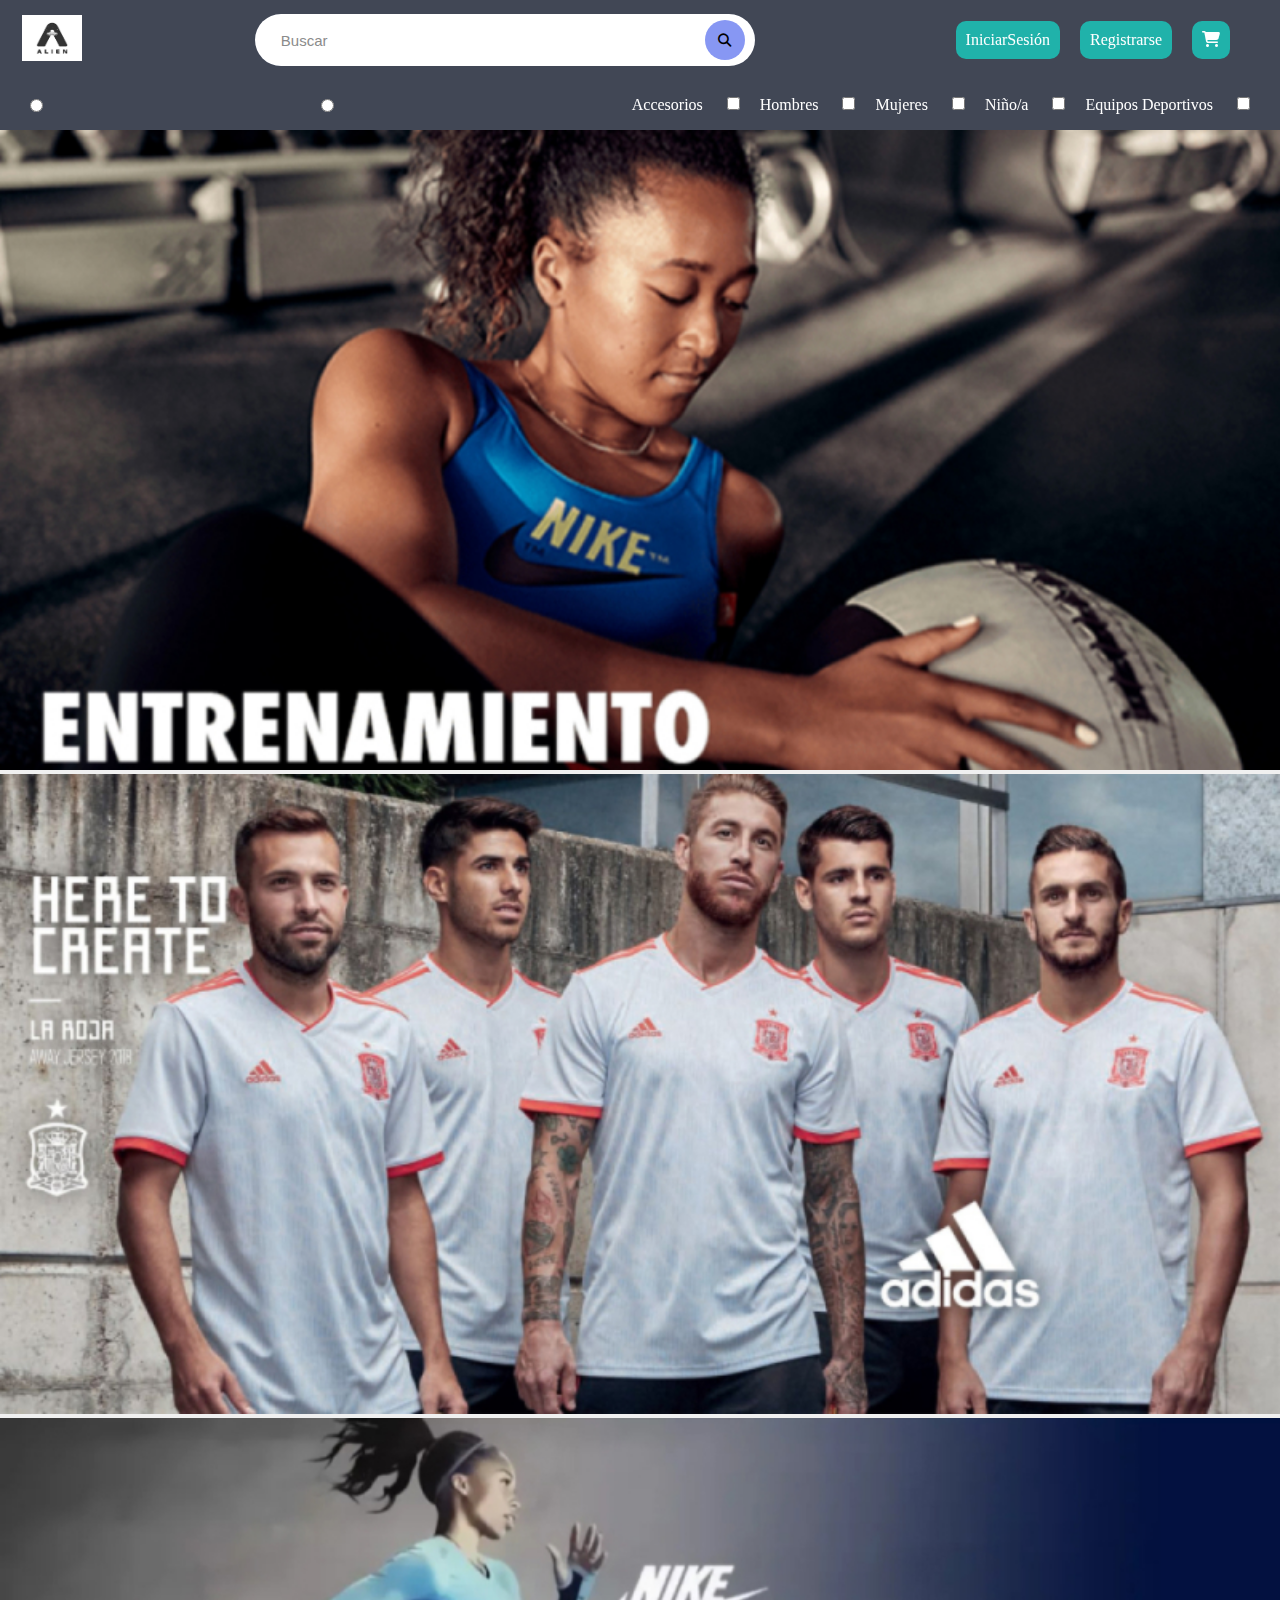
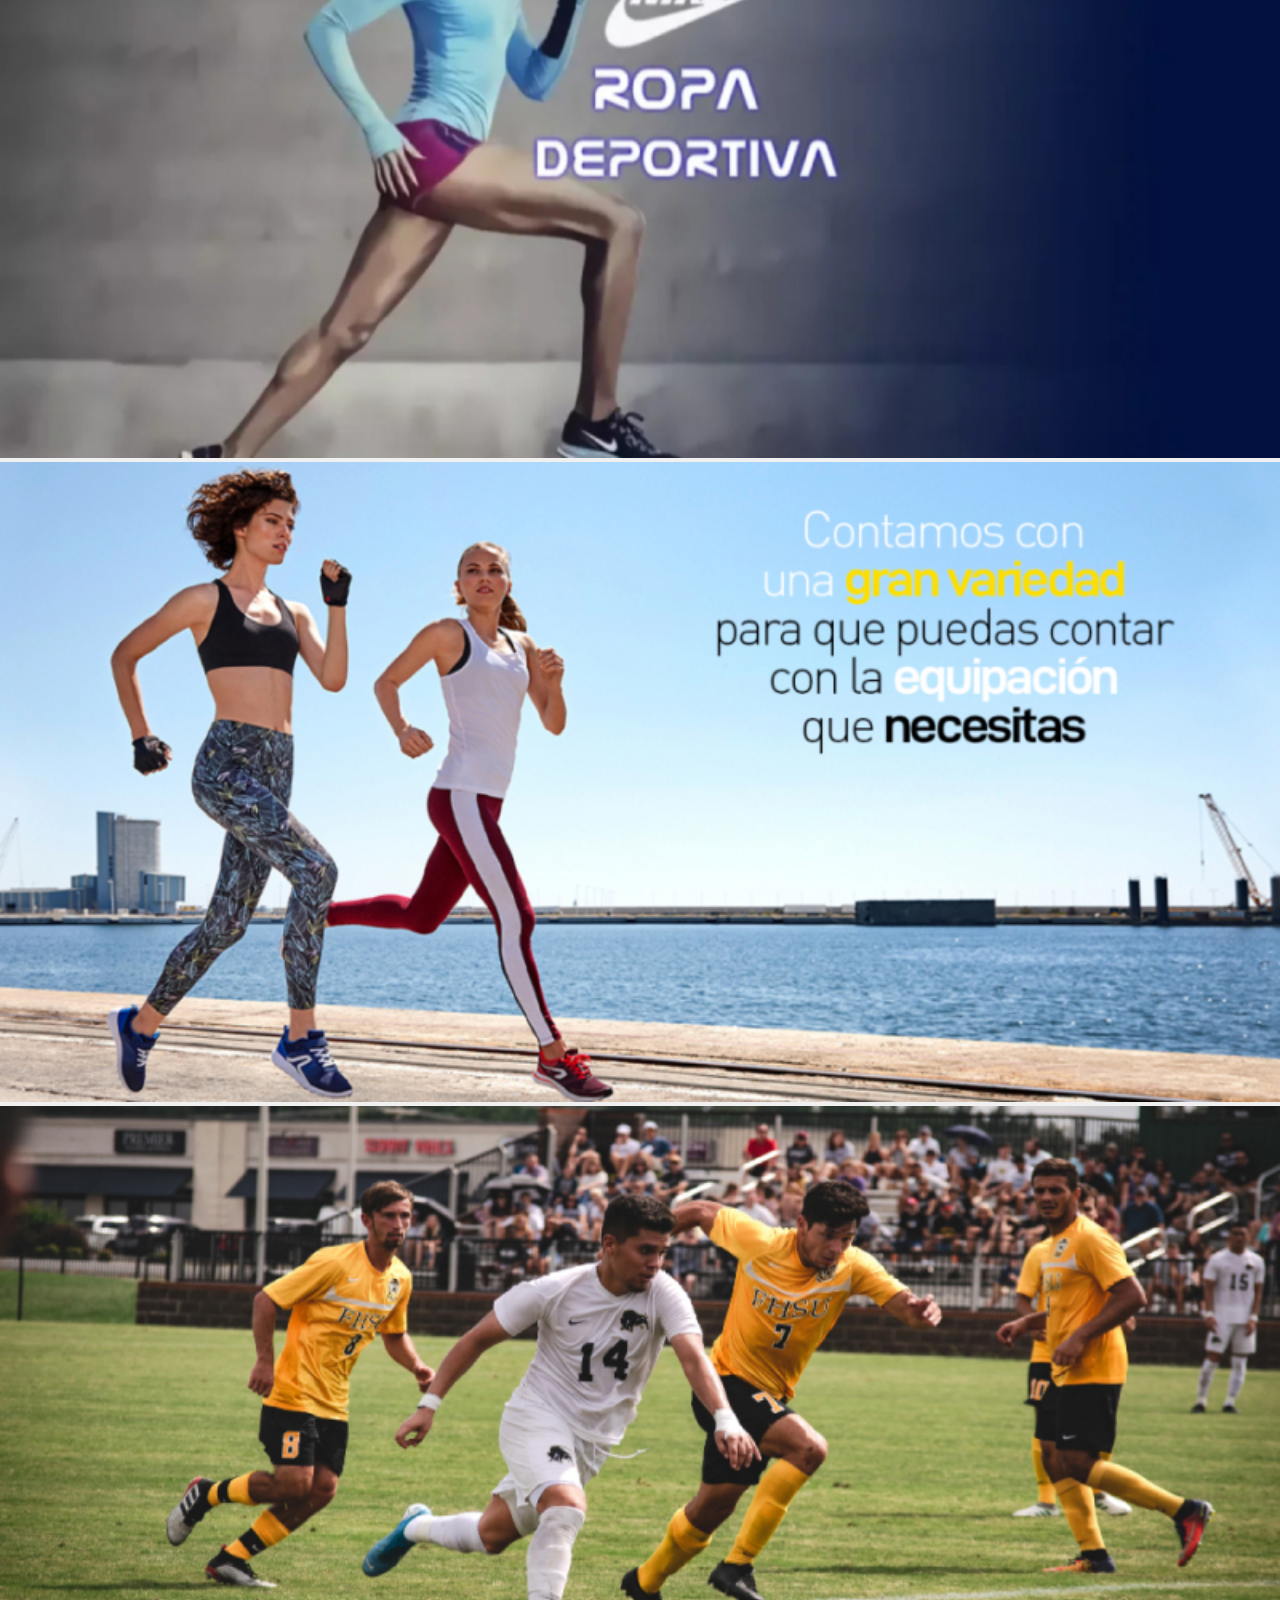
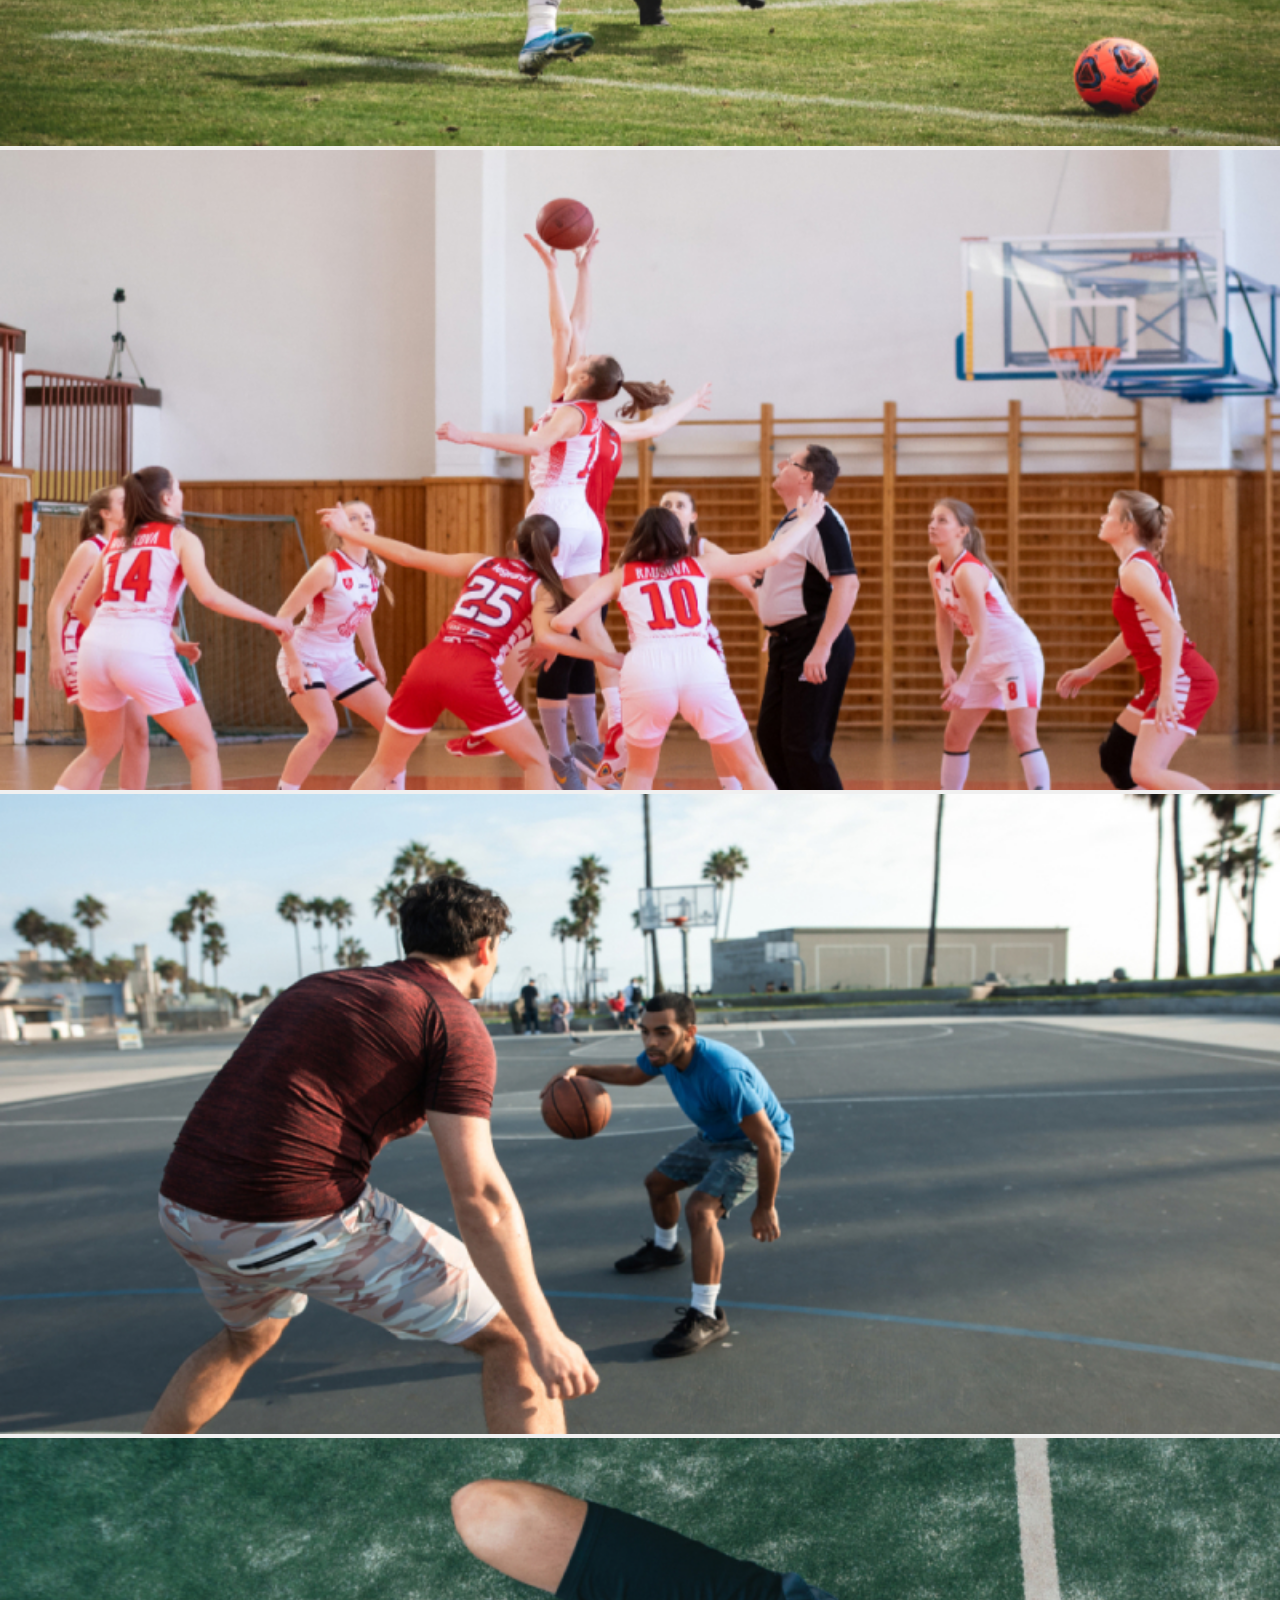
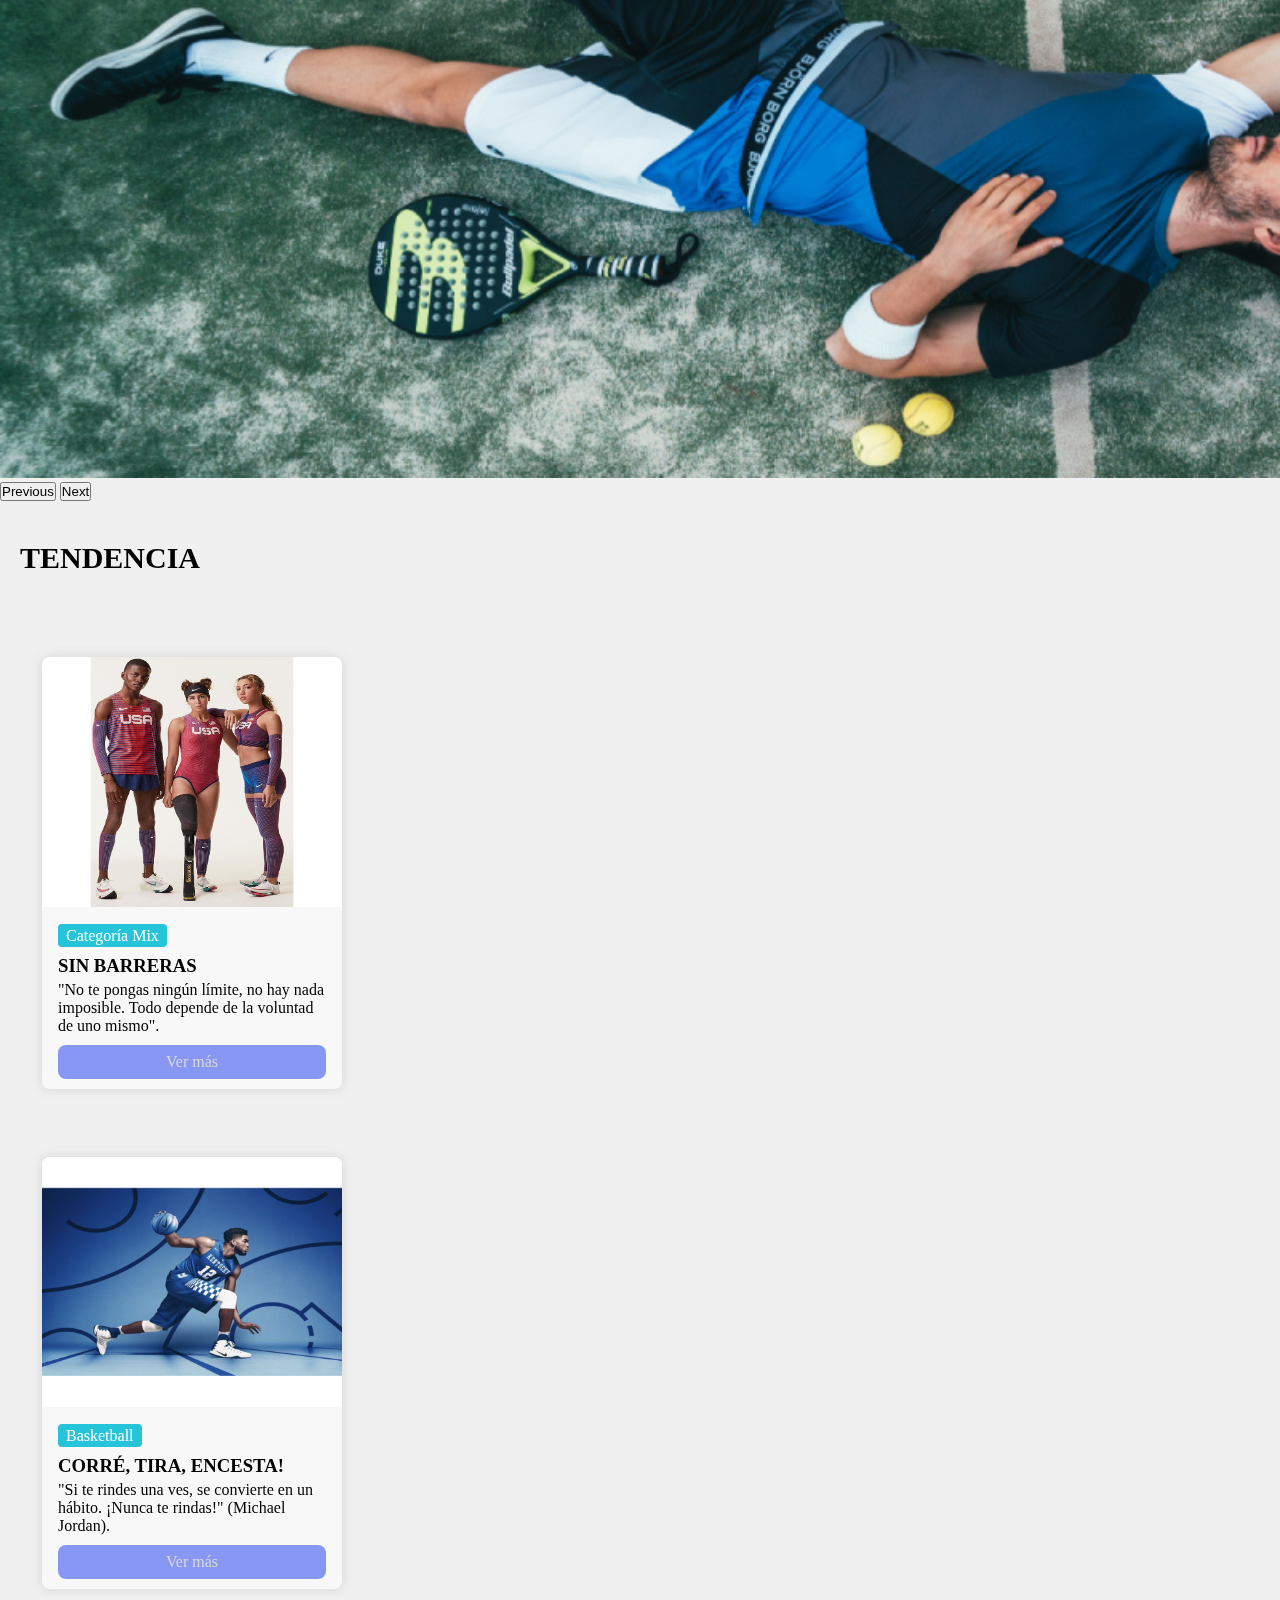
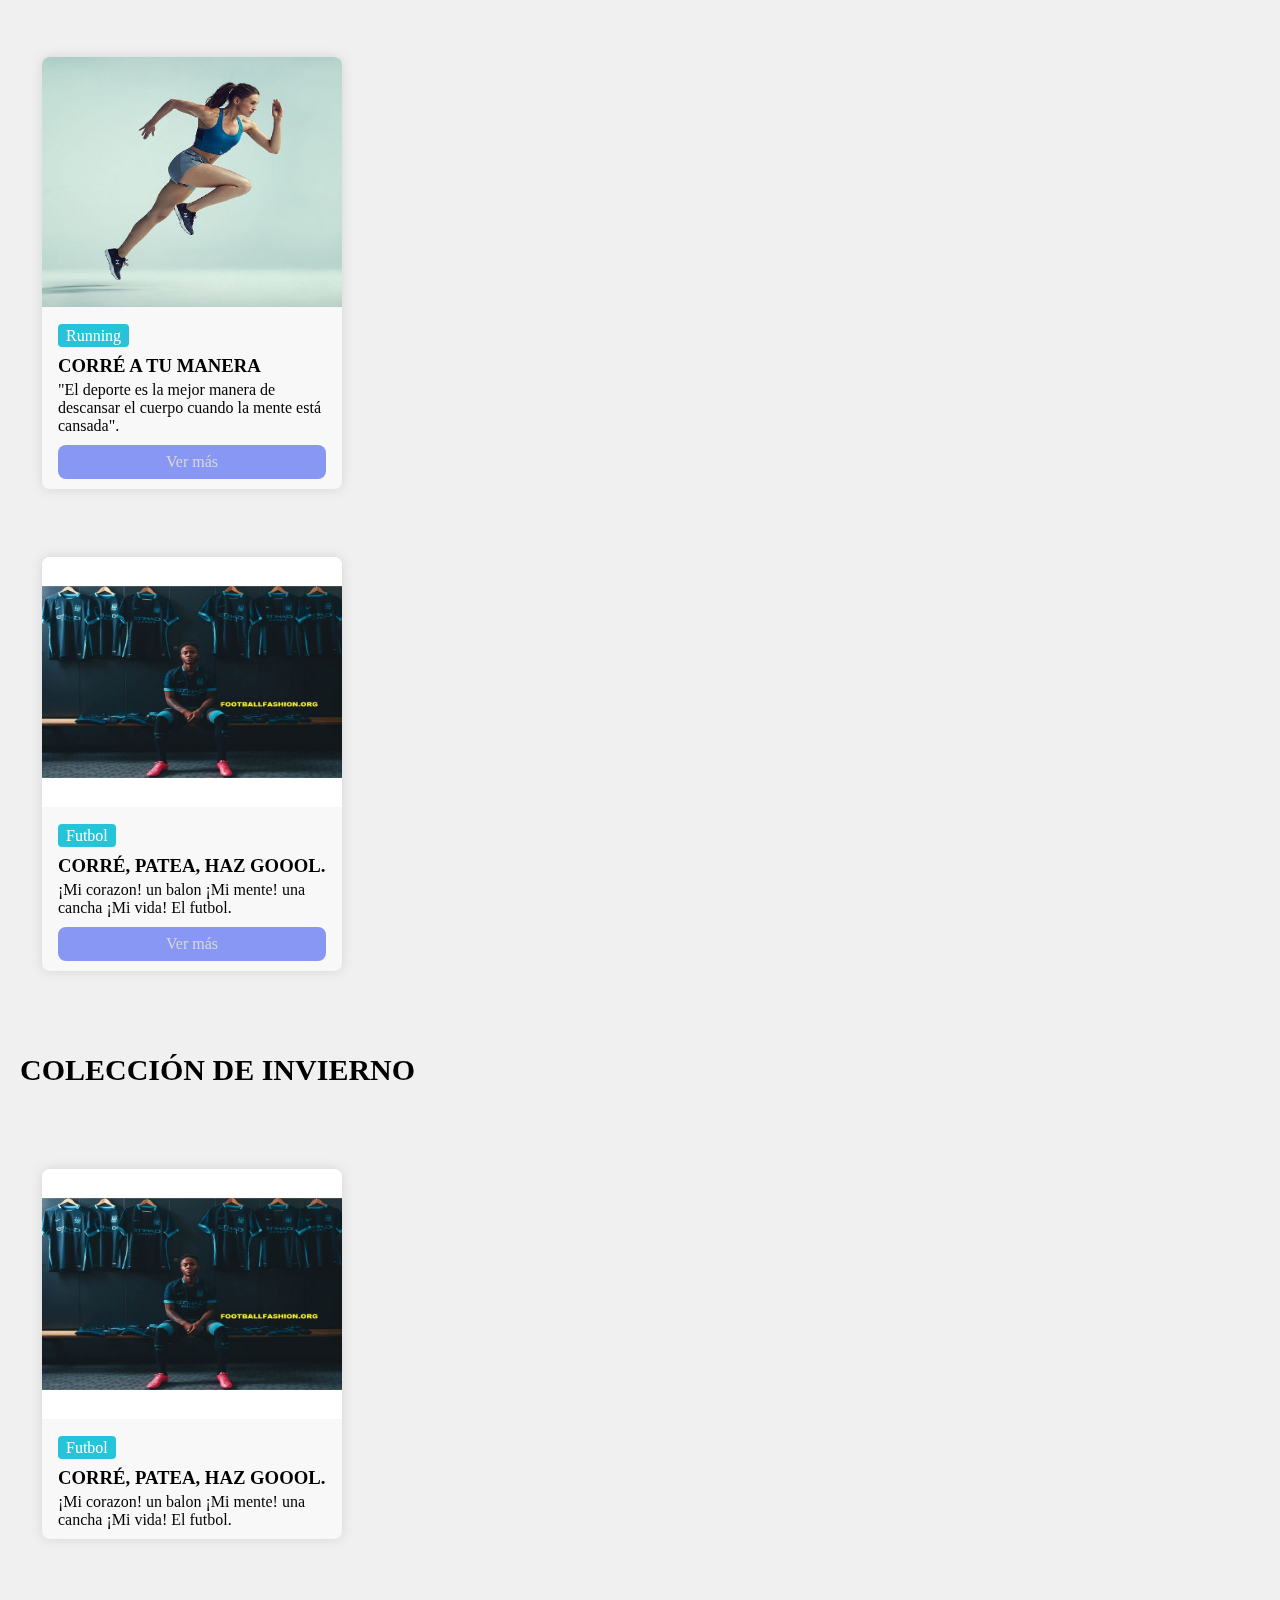
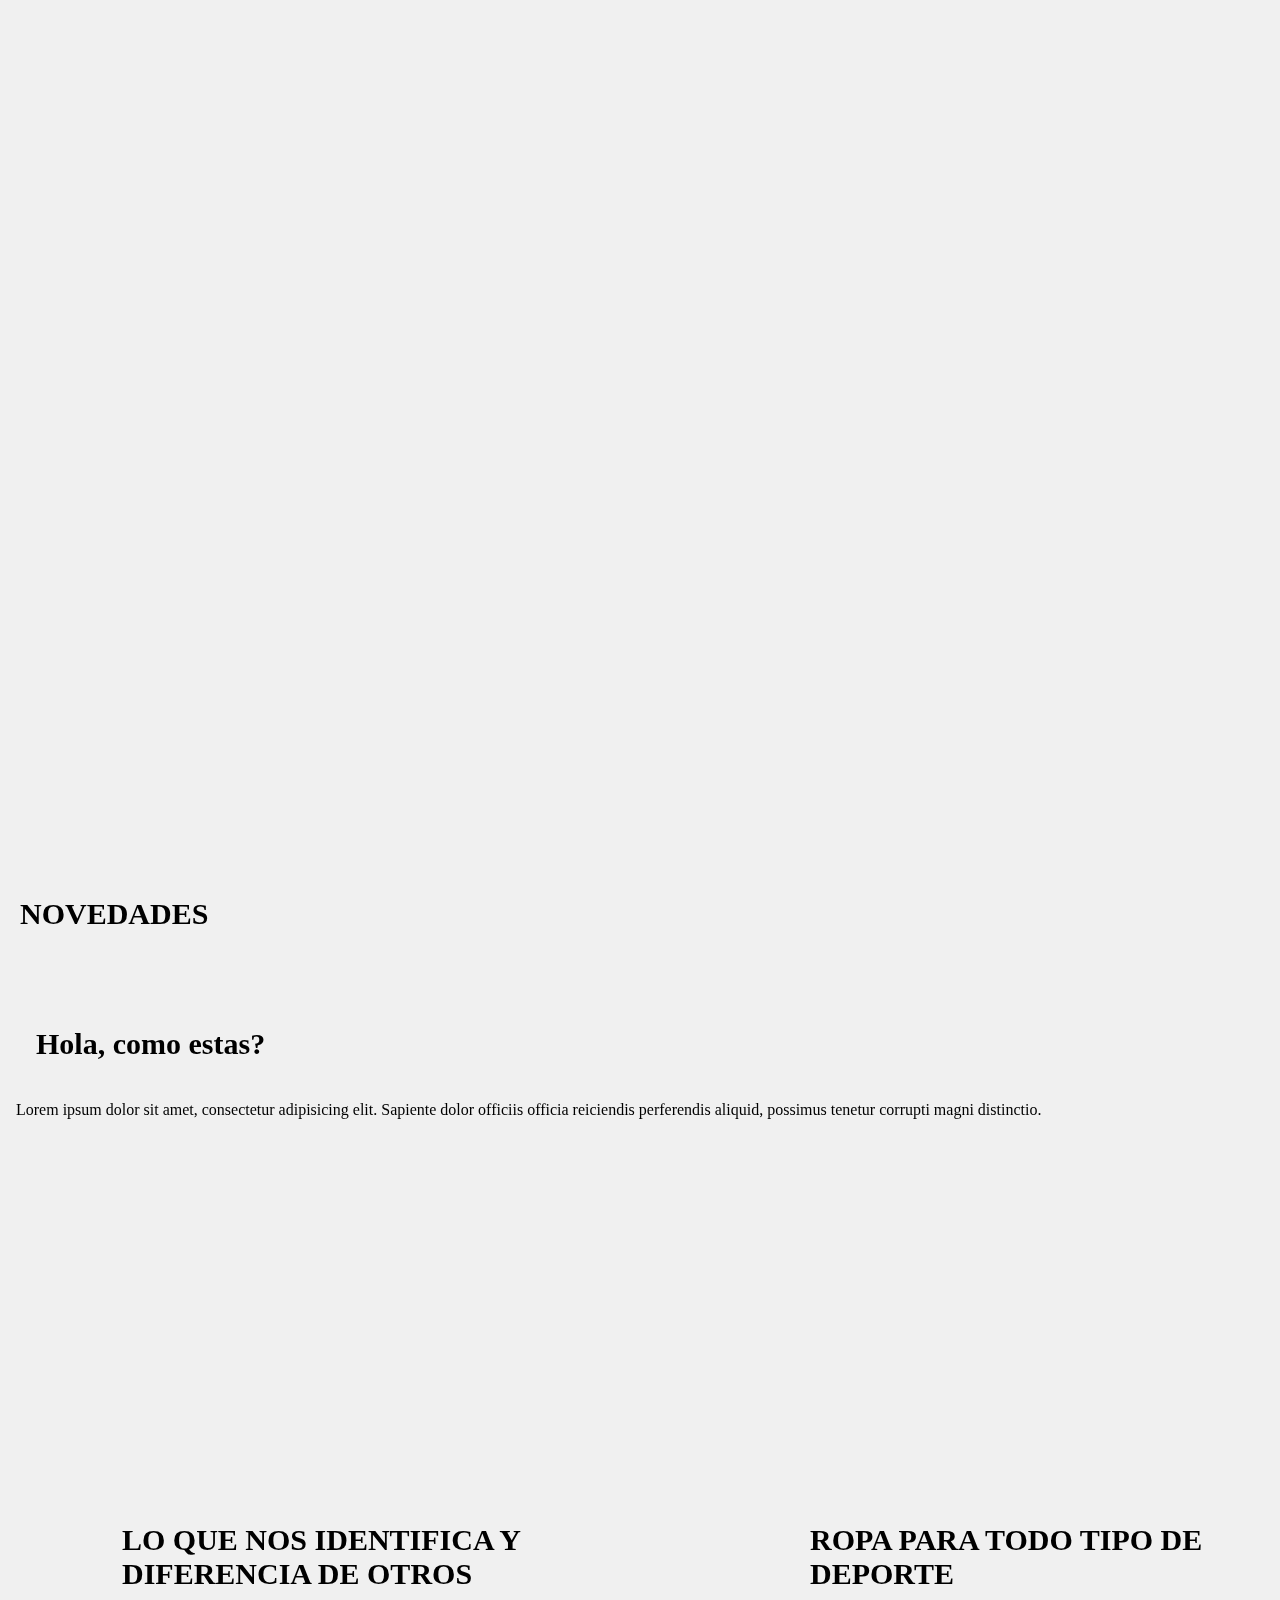
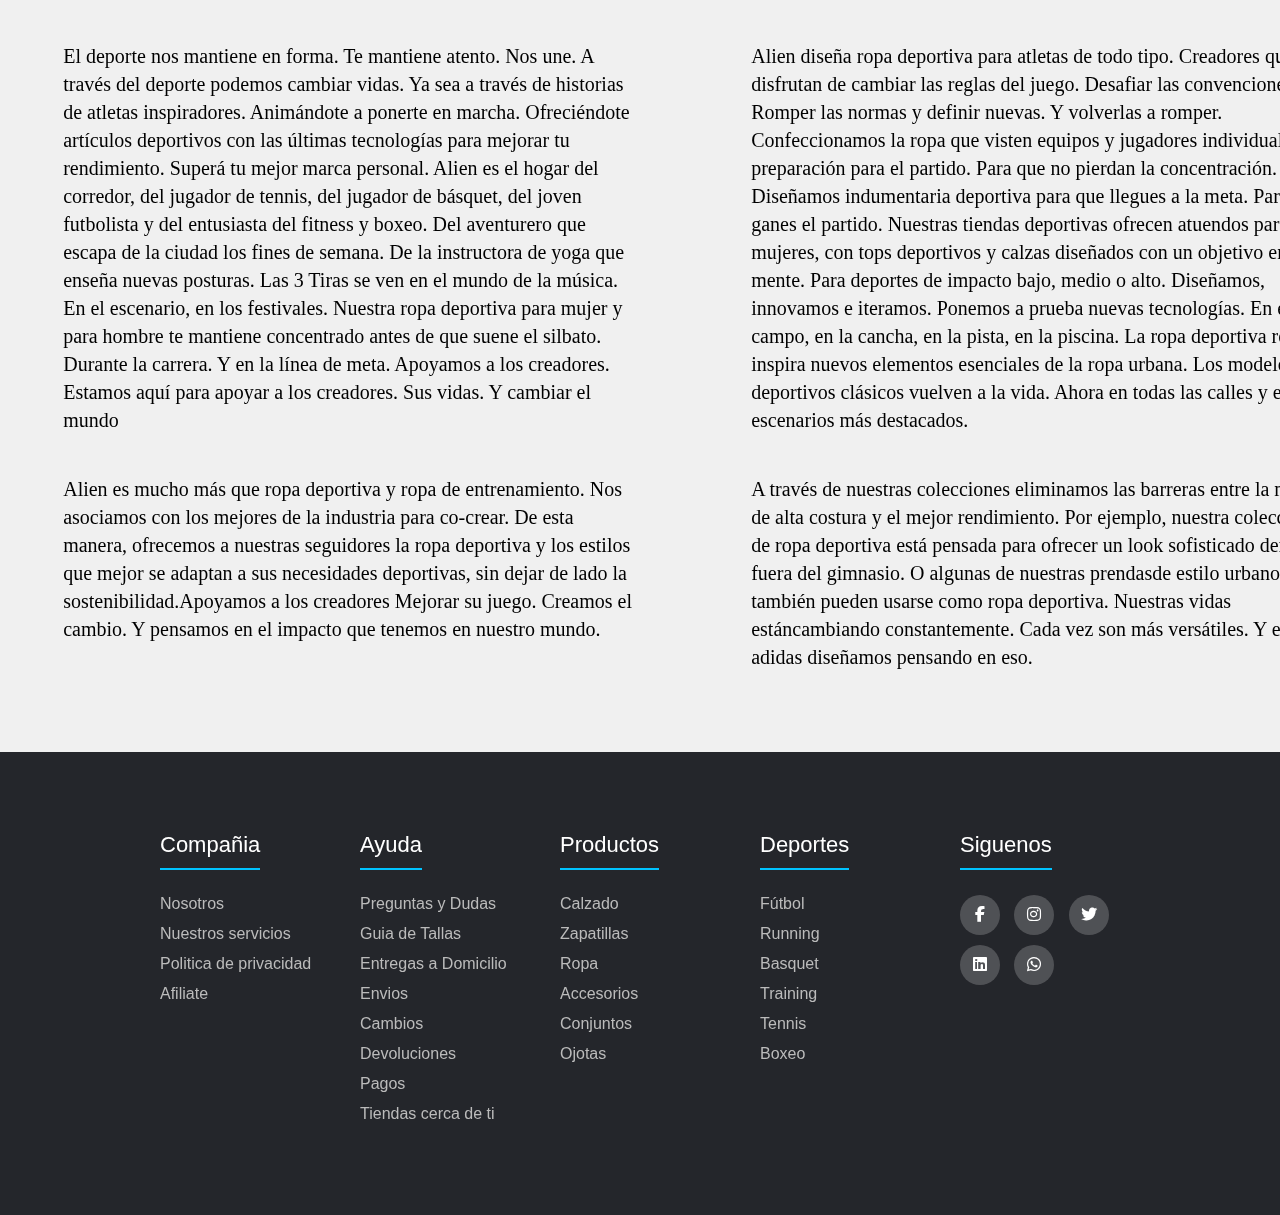
<file: index.html>
<!DOCTYPE html>
<html lang="en">
<head>
    <meta charset="UTF-8">
    <meta http-equiv="X-UA-Compatible" content="IE=edge">
    <meta name="viewport" content="width=device-width, initial-scale=1.0">
    <link href="https://cdn.jsdelivr.net/npm/bootstrap@5.3.1/dist/css/bootstrap.min.css" rel="stylesheet" integrity="sha384-4bw+/aepP/YC94hEpVNVgiZdgIC5+VKNBQNGCHeKRQN+PtmoHDEXuppvnDJzQIu9" crossorigin="anonymous">
    <link rel="shortcut icon" href="./Logos/favicon.ico" type="image/x-icon">
    <link rel="stylesheet" href="./css/style.css">
    <link rel="stylesheet" href="https://cdnjs.cloudflare.com/ajax/libs/font-awesome/6.4.2/css/all.min.css">
    <title>Alien</title>
</head>
<body>
    <header class="header">
        <div class="header_nav">
            <div class="logo">
                <a href="./index.html"><img src="./Logos/Alien Logo.jpeg" alt="logo_alien"></a>
            </div>
            <div class="buscador">
                <form action="https://www.google.com/search" method="get" class="search-bar">
                    <input type="text" placeholder="Buscar" name="busqueda">
                    <button class="submit"><i class="fa-solid fa-magnifying-glass"></i></button>
                </form>
            </div>
            <ul class="menu">
                <li><a class="header_link1" href="#">IniciarSesión</a></li>
                <li><a class="header_link2" href="#">Registrarse</a></li>
                <li><a class="header_link3" href="#"><i class="fa-solid fa-cart-shopping"></i></a></li>
            </ul>
        </div>
        <nav>
            <div class="wrapper">
                <input type="radio" name="slide" id="menu-btn">
                <input type="radio" name="slide" id="cancel-btn">
                <ul class="nav-links">
                    <label for="cancel-btn" class="btn cancel-btn"><i class="fa-solid fa-xmark"></i></label>
                    <li>
                        <a href="#" class="desktop-item">Accesorios</a>
                        <input type="checkbox" id="showMega">
                        <label for="showMega" class="mobile-item">Accesorios</label>
                        <div class="mega-box">
                            <div class="contenti">
                                <div class="mayni">
                                    <h2>Destacados</h2>
                                    <ul class="mega-links">
                                        <li><a href="#">Jordan</a></li>
                                        <li><a href="#">Busos</a></li>
                                        <li><a href="#">Bolsas deportivas</a></li>
                                    </ul>
                                </div>
                                <div class="mayni">
                                    <h2>Accesorios</h2>
                                    <ul class="mega-links">
                                        <li><a href="#">Medias</a></li>
                                        <li><a href="#">Gorras</a></li>
                                        <li><a href="./Pags/Bolsas y mochilas.html">Bolsas y mochilas</a></li>
                                        <li><a href="#">Pelotas</a></li>
                                        <li><a href="#">Canilleras y Guantes</a></li>
                                        <li><a href="#">Ver todo</a></li>
                                    </ul>
                                </div>
                                <div class="mayni">
                                    <h2>Comprar por deporte</h2>
                                    <ul class="mega-links">
                                        <li><a href="#">Futbol</a></li>
                                        <li><a href="#">Voley</a></li>
                                        <li><a href="#">Basketball</a></li>
                                        <li><a href="#">Running</a></li>
                                        <li><a href="#">Ciclismo</a></li>
                                    </ul>
                                </div>
                                <div class="mayni">
                                    <img src="./Img/Publicidad/Accesorios Deportivos 2.jpg" alt="Accesorios Deportivos">
                                </div>
                            </div>
                        </div>
                    </li>
                    <li>
                        <a href="#" class="desktop-item">Hombres</a>
                        <input type="checkbox" id="showMega">
                        <label for="showMega" class="mobile-item">Hombres</label>
                        <div class="mega-box">
                            <div class="contenti">
                                <div class="mayni">
                                    <h2>Destacados</h2>
                                    <ul class="mega-links">
                                        <li><a href="#">Lo nuevo</a></li>
                                        <li><a href="#">Jordan</a></li>
                                        <li><a href="#">Botines de futbol</a></li>
                                        <li><a href="#">Hasta 20% OFF</a></li>
                                    </ul>
                                </div>
                                <div class="mayni">
                                    <h2>Calzado</h2>
                                    <ul class="mega-links">
                                        <li><a href="#">Moda</a></li>
                                        <li><a href="./Pags/Air Force 1.html">Air Force 1</a></li>
                                        <li><a href="#">Jordan</a></li>
                                        <li><a href="#">Botines</a></li>
                                        <li><a href="#">Running</a></li>
                                        <li><a href="#">Sandalias y Ojotas</a></li>
                                        <li><a href="#">Ver todo</a></li>
                                    </ul>
                                </div>
                                <div class="mayni">
                                    <h2>Ropa</h2>
                                    <ul class="mega-links">
                                        <li><a href="#">Remeras y camisetas</a></li>
                                        <li><a href="#">Shorts</a></li>
                                        <li><a href="#">Pantalones y Calzas</a></li>
                                        <li><a href="#">Buzos y Camperas</a></li>
                                        <li><a href="#">Medias</a></li>
                                        <li><a href="#">Ver todo</a></li>
                                    </ul>
                                </div>
                                <div class="mayni">
                                    <h2>Comprar por deporte</h2>
                                    <ul class="mega-links">
                                        <li><a href="#">Futbol</a></li>
                                        <li><a href="#">Basketball</a></li>
                                        <li><a href="#">Voley</a></li>
                                        <li><a href="#">Tennis</a></li>
                                        <li><a href="#">Rugby</a></li>
                                    </ul>
                                </div>
                            </div>
                        </div>
                    </li>
                    <li>
                        <a href="#" class="desktop-item">Mujeres</a>
                        <input type="checkbox" id="showMega">
                        <label for="showMega" class="mobile-item">Mujeres</label>
                        <div class="mega-box">
                            <div class="contenti">
                                <div class="mayni">
                                    <h2>Destacados</h2>
                                    <ul class="mega-links">
                                        <li><a href="#">Lo nuevo</a></li>
                                        <li><a href="#">Jordan</a></li>
                                        <li><a href="#">Pegasus 40</a></li>
                                        <li><a href="#">Hasta 20% OFF</a></li>
                                    </ul>
                                </div>
                                <div class="mayni">
                                    <h2>Calzado</h2>
                                    <ul class="mega-links">
                                        <li><a href="#">Moda</a></li>
                                        <li><a href="#">Air Force 1</a></li>
                                        <li><a href="#">Jordan</a></li>
                                        <li><a href="#">Botines</a></li>
                                        <li><a href="#">Running</a></li>
                                        <li><a href="#">Sandalias y Ojotas</a></li>
                                        <li><a href="#">Ver todo</a></li>
                                    </ul>
                                </div>
                                <div class="mayni">
                                    <h2>Ropa</h2>
                                    <ul class="mega-links">
                                        <li><a href="#">Remeras y camisetas</a></li>
                                        <li><a href="#">Shorts</a></li>
                                        <li><a href="#">Pantalones y Calzas</a></li>
                                        <li><a href="./Pags/Buzos y Camperas.html">Buzos y Camperas</a></li>
                                        <li><a href="#">Medias</a></li>
                                        <li><a href="#">Ver todo</a></li>
                                    </ul>
                                </div>
                                <div class="mayni">
                                    <h2>Comprar por deporte</h2>
                                    <ul class="mega-links">
                                        <li><a href="#">Futbol</a></li>
                                        <li><a href="#">Basketball</a></li>
                                        <li><a href="#">Voley</a></li>
                                        <li><a href="#">Tennis</a></li>
                                        <li><a href="#">Rugby</a></li>
                                    </ul>
                                </div>
                            </div>
                        </div>
                    </li>
                    <li>
                        <a href="#" class="desktop-item">Niño/a</a>
                        <input type="checkbox" id="showMega">
                        <label for="showMega" class="mobile-item">Niño/a</label>
                        <div class="mega-box">
                            <div class="contenti">
                                <div class="mayni">
                                    <h2>Destacados</h2>
                                    <ul class="mega-links">
                                        <li><a href="#">Lo nuevo</a></li>
                                        <li><a href="#">Jordan</a></li>
                                        <li><a href="#">Todo para el colegio</a></li>
                                        <li><a href="#">Calzado hasta $50.000</a></li>
                                        <li><a href="#">Hasta 20% OFF</a></li>
                                    </ul>
                                </div>
                                <div class="mayni">
                                    <h2>Calzado</h2>
                                    <ul class="mega-links">
                                        <li><a href="#">Moda</a></li>
                                        <li><a href="#">Jordan</a></li>
                                        <li><a href="#">Botines</a></li>
                                        <li><a href="#">Running</a></li>
                                        <li><a href="#">Sandalias y Ojotas</a></li>
                                        <li><a href="#">De 3 a 7 años</a></li>
                                        <li><a href="#">De 7 a 15 años</a></li>
                                        <li><a href="#">Ver todo</a></li>
                                    </ul>
                                </div>
                                <div class="mayni">
                                    <h2>Ropa</h2>
                                    <ul class="mega-links">
                                        <li><a href="#">Remeras y camisetas</a></li>
                                        <li><a href="./Pags/Shorts.html">Pantalones y Shorts</a></li>
                                        <li><a href="#">Buzos y Camperas</a></li>
                                        <li><a href="#">Medias</a></li>
                                        <li><a href="#">Tops Deportivos</a></li>
                                        <li><a href="#">Ver todo</a></li>
                                    </ul>
                                </div>
                                <div class="mayni">
                                    <h2>Comprar por deporte</h2>
                                    <ul class="mega-links">
                                        <li><a href="#">Futbol</a></li>
                                        <li><a href="#">Basketball</a></li>
                                        <li><a href="#">Running</a></li>
                                    </ul>
                                </div>
                            </div>
                        </div>
                    </li>
                    <li>
                        <a href="#" class="desktop-item">Equipos Deportivos</a>
                        <input type="checkbox" id="showMega">
                        <label for="showMega" class="mobile-item">Equipos Deportivos</label>
                        <div class="mega-box">
                            <div class="contenti">
                                <div class="mayni">
                                    <h2>Basketball</h2>
                                    <ul class="mega-links">
                                        <li><a href="#">Busos y Camperas </a></li>
                                        <li><a href="#">Pantalones y Calzas</a></li>
                                        <li><a href="#">Shorts</a></li>
                                        <li><a href="#">Zapatillas</a></li>
                                        <li><a href="./Pags/Pelotas de Basketball.html">Pelotas</a></li>
                                        <li><a href="#">Ver todo</a></li>
                                    </ul>
                                </div>
                                <div class="mayni">
                                    <h2>Futbol</h2>
                                    <ul class="mega-links">
                                        <li><a href="#">Busos y Camperas </a></li>
                                        <li><a href="#">Pantalones y Calzas</a></li>
                                        <li><a href="#">Shorts</a></li>
                                        <li><a href="#">Zapatillas</a></li>
                                        <li><a href="#">Pelotas</a></li>
                                        <li><a href="#">Ver todo</a></li>
                                    </ul>
                                </div>
                                <div class="mayni">
                                    <h2>Voley</h2>
                                    <ul class="mega-links">
                                        <li><a href="#">Busos y Camperas </a></li>
                                        <li><a href="#">Pantalones y Calzas</a></li>
                                        <li><a href="#">Shorts</a></li>
                                        <li><a href="#">Zapatillas</a></li>
                                        <li><a href="#">Pelotas</a></li>
                                        <li><a href="#">Ver todo</a></li>
                                    </ul>
                                </div>
                                <div class="mayni">
                                    <h2>Otros</h2>
                                    <ul class="mega-links">
                                        <li><a href="#">Rugby</a></li>
                                        <li><a href="#">Ciclismo</a></li>
                                        <li><a href="#">Running</a></li>
                                        <li><a href="#">Baseball</a></li>
                                        <li><a href="#">Boxeo</a></li>
                                        <li><a href="#">Ver más</a></li>
                                    </ul>
                                </div>
                            </div>
                        </div>
                    </li>
                </ul>
                <label for="menu-btn" class="btn menu-btn"><i class="fa-solid fa-bars"></i></label>
            </div>
        </nav>
    </header>
    <main>
        <div id="carouselExample" class="carousel slide">
            <div class="carousel-inner">
                <div class="carousel-item active">
                    <img src="./Img/Publicidad/Publicidad1.jpg" class="d-block w-100" alt="...">
                </div>
                <div class="carousel-item">
                    <img src="./Img/Publicidad/Publicidad2.jpg" class="d-block w-100" alt="...">
                </div>
                <div class="carousel-item">
                    <img src="./Img/Publicidad/Publicidad3.jpg" class="d-block w-100" alt="...">
                </div>
                <div class="carousel-item">
                    <img src="./Img/Publicidad/Publicidad4.jpg" class="d-block w-100" alt="...">
                </div>
                <div class="carousel-item">
                    <img src="./Img/Publicidad/Publicidad5.jpg" class="d-block w-100" alt="...">
                </div>
                <div class="carousel-item">
                    <img src="./Img/Publicidad/Publicidad6.jpg" class="d-block w-100" alt="...">
                </div>
                <div class="carousel-item">
                    <img src="./Img/Publicidad/Publicidad7.jpg" class="d-block w-100" alt="...">
                </div>
                <div class="carousel-item">
                    <img src="./Img/Publicidad/Publicidad8.jpg" class="d-block w-100" alt="...">
                </div>
            </div>
            <button class="carousel-control-prev" type="button" data-bs-target="#carouselExample" data-bs-slide="prev">
                <span class="carousel-control-prev-icon" aria-hidden="true"></span>
                <span class="visually-hidden">Previous</span>
            </button>
            <button class="carousel-control-next" type="button" data-bs-target="#carouselExample" data-bs-slide="next">
                <span class="carousel-control-next-icon" aria-hidden="true"></span>
                <span class="visually-hidden">Next</span>
            </button>
            </div>

        <h1>TENDENCIA</h1>
        <section>
            <div class="card-wrap">
                <article class="card">
                    <div class="card-superior">
                        <img src="./Img/Publicidad/sports 1.jpg" alt="">
                    </div>
                    <div class="card-inferior">
                        <div class="categoria-card">
                            <span>Categoría Mix</span>
                        </div>
                        <div class="texto-card">
                            <h3>SIN BARRERAS</h3>
                            <p>"No te pongas ningún límite, no hay nada imposible. Todo depende de la voluntad de uno mismo".</p>
                        </div>
                        <a href="#" class="btn">Ver más</a>
                    </div>
                </article>
            </div>
            <div class="card-wrap">
                <article class="card">
                    <div class="card-superior">
                        <img src="./Img/Publicidad/basketball3.jpg" alt="">
                    </div>
                    <div class="card-inferior">
                        <div class="categoria-card">
                            <span>Basketball</span>
                        </div>
                        <div class="texto-card">
                            <h3>CORRÉ, TIRA, ENCESTA!</h3>
                            <p>"Si te rindes una ves, se convierte en un hábito. ¡Nunca te rindas!" (Michael Jordan).</p>
                        </div>
                        <a href="#" class="btn">Ver más</a>
                    </div>
                </article>
            </div>
            <div class="card-wrap">
                <article class="card">
                    <div class="card-superior">
                        <img src="./Img/Publicidad/corredora 1.jpg" alt="">
                    </div>
                    <div class="card-inferior">
                        <div class="categoria-card">
                            <span>Running</span>
                        </div>
                        <div class="texto-card">
                            <h3>CORRÉ A TU MANERA</h3>
                            <p>"El deporte es la mejor manera de descansar el cuerpo cuando la mente está cansada".</p>
                        </div>
                        <a href="#" class="btn">Ver más</a>
                    </div>
                </article>
            </div>
            <div class="card-wrap">
                <article class="card">
                    <div class="card-superior">
                        <img src="./Img/Publicidad/futbol 1.jpg" alt="">
                    </div>
                    <div class="card-inferior">
                        <div class="categoria-card">
                            <span>Futbol</span>
                        </div>
                        <div class="texto-card">
                            <h3>CORRÉ, PATEA, HAZ GOOOL.</h3>
                            <p>¡Mi corazon! un balon ¡Mi mente! una cancha ¡Mi vida! El futbol.</p>
                        </div>
                        <a href="#" class="btn">Ver más</a>
                    </div>
                </article>
            </div>
        </section>

        <h1>COLECCIÓN DE INVIERNO</h1>
        <section>
            <div class="card-wrap">
                <article class="card">
                    <div class="card-superior">
                        <img src="./Img/Publicidad/futbol 1.jpg" alt="">
                    </div>
                    <div class="card-inferior">
                        <div class="categoria-card">
                            <span>Futbol</span>
                        </div>
                        <div class="texto-card">
                            <h3>CORRÉ, PATEA, HAZ GOOOL.</h3>
                            <p>¡Mi corazon! un balon ¡Mi mente! una cancha ¡Mi vida! El futbol.</p>
                        </div>
                    </div>
                </article>
            </div>
        </section>

        <h1>NOVEDADES</h1>
        <section>
            <div>
                <h1>Hola, como estas?</h1>
                <p>Lorem ipsum dolor sit amet, consectetur adipisicing elit. Sapiente dolor officiis officia reiciendis perferendis aliquid, possimus tenetur corrupti magni distinctio.</p>
            </div>
        </section>
        <section class="texto">
            <div class="text-box">
                <h1>LO QUE NOS IDENTIFICA Y DIFERENCIA DE OTROS</h1>
                <p class="pf">El deporte nos mantiene en forma. Te mantiene atento. Nos une. A través del deporte podemos cambiar vidas. Ya sea a través de historias de atletas inspiradores. Animándote a ponerte en marcha. Ofreciéndote artículos deportivos con las últimas tecnologías para mejorar tu rendimiento. Superá tu mejor marca personal. Alien es el hogar del corredor, del jugador de tennis, del jugador de básquet, del joven futbolista y del entusiasta del fitness y boxeo. Del aventurero que escapa de la ciudad los fines de semana. De la instructora de yoga que enseña nuevas posturas. Las 3 Tiras se ven en el mundo de la música. En el escenario, en los festivales. Nuestra ropa deportiva para mujer y para hombre te mantiene concentrado antes de que suene el silbato. Durante la carrera. Y en la línea de meta. Apoyamos a los creadores. Estamos aquí para apoyar a los creadores. Sus vidas. Y cambiar el mundo</p><br><p class="pf">Alien es mucho más que ropa deportiva y ropa de entrenamiento. Nos asociamos con los mejores de la industria para co-crear. De esta manera, ofrecemos a nuestras seguidores la ropa deportiva y los estilos que mejor se adaptan a sus necesidades deportivas, sin dejar de lado la sostenibilidad.Apoyamos a los creadores Mejorar su juego. Creamos el cambio. Y pensamos en el impacto que tenemos en nuestro mundo.</p>
            </div>
            <div class="text-box">
                <h1>ROPA PARA TODO TIPO DE DEPORTE</h1>
                <p class="pf">Alien diseña ropa deportiva para atletas de todo tipo. Creadores que disfrutan de cambiar las reglas del juego. Desafiar las convenciones. Romper las normas y definir nuevas. Y volverlas a romper. Confeccionamos la ropa que visten equipos y jugadores individuales en preparación para el partido. Para que no pierdan la concentración. Diseñamos indumentaria deportiva para que llegues a la meta. Para que ganes el partido. Nuestras tiendas deportivas ofrecen atuendos para mujeres, con tops deportivos y calzas diseñados con un objetivo en mente. Para deportes de impacto bajo, medio o alto. Diseñamos, innovamos e iteramos. Ponemos a prueba nuevas tecnologías. En el campo, en la cancha, en la pista, en la piscina. La ropa deportiva retro inspira nuevos elementos esenciales de la ropa urbana. Los modelos deportivos clásicos vuelven a la vida. Ahora en todas las calles y en los escenarios más destacados.</p><br><p class="pf">A través de nuestras colecciones eliminamos las barreras entre la moda de alta costura y el mejor rendimiento. Por ejemplo, nuestra colección de ropa deportiva está pensada para ofrecer un look sofisticado dentro y fuera del gimnasio. O algunas de nuestras prendasde estilo urbano también pueden usarse como ropa deportiva. Nuestras vidas estáncambiando constantemente. Cada vez son más versátiles. Y en adidas diseñamos pensando en eso.</p>
            </div>
        </section>
    </main>
    <br>
    <footer class="footer">
        <div class="conta-iner">
            <div class="footer-row">
                <div class="footer-links">
                    <h4>Compañia</h4>
                    <ul>
                        <li><a href="#">Nosotros</a></li>
                        <li><a href="#">Nuestros servicios</a></li>
                        <li><a href="#">Politica de privacidad</a></li>
                        <li><a href="#">Afiliate</a></li>
                    </ul>
                </div>
                <div class="footer-links">
                    <h4>Ayuda</h4>
                    <ul>
                        <li><a href="#">Preguntas y Dudas</a></li>
                        <li><a href="#">Guia de Tallas</a></li>
                        <li><a href="#">Entregas a Domicilio</a></li>
                        <li><a href="#">Envios</a></li>
                        <li><a href="#">Cambios</a></li>
                        <li><a href="#">Devoluciones</a></li>
                        <li><a href="#">Pagos</a></li>
                        <li><a href="#">Tiendas cerca de ti</a></li>
                    </ul>
                </div>
                <div class="footer-links">
                    <h4>Productos</h4>
                    <ul>
                        <li><a href="#">Calzado</a></li>
                        <li><a href="#">Zapatillas</a></li>
                        <li><a href="#">Ropa</a></li>
                        <li><a href="#">Accesorios</a></li>
                        <li><a href="#">Conjuntos</a></li>
                        <li><a href="#">Ojotas</a></li>
                    </ul>
                </div>
                <div class="footer-links">
                    <h4>Deportes</h4>
                    <ul>
                        <li><a href="#">Fútbol</a></li>
                        <li><a href="#">Running</a></li>
                        <li><a href="#">Basquet</a></li>
                        <li><a href="#">Training</a></li>
                        <li><a href="#">Tennis</a></li>
                        <li><a href="#">Boxeo</a></li>
                    </ul>
                </div>
                <div class="footer-links">
                    <h4>Siguenos</h4>
                    <div class="social-links">
                        <a href="#"><i class="fa-brands fa-facebook-f"></i></a>
                        <a href="#"><i class="fa-brands fa-instagram"></i></a>
                        <a href="#"><i class="fa-brands fa-twitter"></i></a>
                        <a href="https://www.linkedin.com/in/sebastian-garcia-8291b623b/"><i class="fa-brands fa-linkedin"></i></a>
                        <a href="#"><i class="fa-brands fa-whatsapp"></i></a>
                    </div>
                </div>
            </div>
        </div>
    </footer>
    <script src="https://cdn.jsdelivr.net/npm/bootstrap@5.3.1/dist/js/bootstrap.bundle.min.js" integrity="sha384-HwwvtgBNo3bZJJLYd8oVXjrBZt8cqVSpeBNS5n7C8IVInixGAoxmnlMuBnhbgrkm" crossorigin="anonymous"></script>
    
</body>
</html>
</file>
<file: css/style.css>
*{
    padding: 0;
    margin: 0;
    box-sizing: border-box;
    list-style: none;
}
@font-face {
    font-family: "Slavo27px-Regular";
    src: url("../Fonts/Slabo27px-Regular.ttf");
    font-family: "Poppins-SemiBold";
    src: url("../Fonts/Poppins-SemiBold.ttf");
}
header{
    width: 100%;
    background-color: #414755;
}
body{
    background-color: #f0f0f0;
}

/*En esta parte comienza header y menu*/
.header_nav{
    height: 80px;
    margin: 0 auto;
    display: flex;
    justify-content: space-around;
    align-items: center;
}
.logo img{
    width: 60px;
    margin: 22px;
}
.buscador{
    width: 100%;
    min-height: 100vh;
    padding: 5%;
    display: flex;
    align-items: center;
    justify-content: center;
}
.search-bar{
    width: 500px;
    max-height: 700px;
    background: #ffffff;
    display: flex;
    align-items: center;
    border-radius: 60px;
    padding: 6px 10px;
    backdrop-filter: blur(4px) saturate(180%);
}
.search-bar input{
    background: #ffffff;
    flex: 1;
    border: 0;
    outline: none;
    padding: 10px 16px;
    font-size: 15px;
    color: #4d4d4d;
}
::placeholder{
    color: #8b8b8b;
}
.search-bar button{
    border: 0;
    border-radius: 50px;
    width: 40px;
    height: 40px;
    background: #8797f3;
    cursor: pointer;
}
.search-bar button i{
    width: 40px;
}
.menu{
    list-style: none;
    display: flex;
    align-items: center;
    padding: 40px;
}
.menu li{
    padding: 10px;
    background-color: lightseagreen;
    border-radius: 10px;
    margin: 0 10px;
}
.menu li a{
    text-decoration: none;
    color: #ffffff;
}
.menu li:hover{
    background-color: crimson;
    color: black;
}

nav{
    width: 100%;
    background-color: #414755;
}
.wrapper{
    padding: 0 30px;
    height: 50px;
    margin: auto;
    display: flex;
    align-items: center;
    justify-content: space-between;
}
img{
    width: 100%;
}
.nav-links{
    display: flex;
}
.nav-links li{
    list-style: none;
}
.nav-links li a{
    color: #ffffff;
    text-decoration: none;
    font-size: 16px;
    font-weight: 500;
    margin: 6px;
    padding: 8px 14px;
    border-radius: 6px;
    transition: all 0.4s ease;
}
.nav-links li a:hover{
    color: #000000;
    background-color: #ffffff;
}
.mega-box{
    position: absolute;
    left: 0;
    width: 100%;
    padding: 0 30px;
    top: 100px;
    opacity: 0;
    visibility: hidden;
}
.nav-links li:hover .mega-box{
    transition: all 0.4s;
    top: 130px;
    opacity: 1;
    visibility: visible;
}
.nav-links .mobile-item{
    display: none;
    font-size: 20px;
    color: #ffffff;
}
.mega-box .contenti{
    background-color: #414755;
    padding: 25px 100px;
    display: flex;
    width: 100%;
    justify-content: space-between;
}
.mayni{
    width: 26%;
    line-height: 32px;
}
.mayni h2{
    color: #ffffff;
    font-size: 18px;
    font-weight: bold;
}
.mega-links li a{
    padding: 0 24px;
    margin-bottom: 0px;
    color: #cecece;
    font-size: 15px;
    display: inline-block;
    width: 80%;
}
.wrapper .btn{
    color: #ffffff;
    font-size: 20px;
    cursor: pointer;
    display: none;
}
.wrapper .btn.cancel-btn{
    position: absolute;
    right: 30px;
    top: 10px;
}
.wrapper .btn.menu-btn{
    position: absolute;
    right: 26px;
    top: 10px;
}

.contenedoor {
    margin-top: 40px;
    display: grid;
    grid-template-columns: 1fr 1fr 1fr 1fr;
    grid-template-rows: 1fr 1fr 1fr 1fr;
    gap: 0px 6px;
    grid-auto-flow: row;
    grid-template-areas:
    "Aside Producto1 Producto2 Producto3"
    "Aside Producto4 Producto5 Producto6"
    "Aside Producto7 Producto8 Producto9"
    "Aside Producto10 Producto11 Producto12";
}
.Aside { 
    grid-area: Aside; 
}
.Producto1 { 
    grid-area: Producto1; 
}
.Producto2 { 
    grid-area: Producto2; 
}
.Producto3 { 
    grid-area: Producto3; 
}
.Producto4 { 
    grid-area: Producto4; 
}
.Producto5 { 
    grid-area: Producto5; 
}
.Producto6 { 
    grid-area: Producto6; 
}
.Producto7 { 
    grid-area: Producto7; 
}
.Producto8 { 
    grid-area: Producto8; 
}
.Producto9 { 
    grid-area: Producto9; 
}
.Producto10 { 
    grid-area: Producto10; 
}
.Producto11 { 
    grid-area: Producto11; 
}
.Producto12 { 
    grid-area: Producto12; 
}

/*De aca en adelante, comienza lo que contiene main*/ /*Pagina Principal*/
h1{
    font-size: 30px;
    padding: 20px;
    margin: 20px auto;
}
section{
    display: flex;
}
.card-wrap{
    display: flex;
    flex-flow: wrap;
    margin: 20px;
    margin: 10px;
}
article.card{
    max-width: 300px;
    background: #f8f8f8;
    border-radius: 8px;
    margin: 1rem;
    box-shadow: 0 0 12px #d4d4d4;
}
.card-superior img{
    border-radius: 8px 8px 0 0;
    max-height: 300px;
    height: 250px;
    width: 100%;
}
.card-inferior{
    padding: 0 1rem;
}
.categoria-card{
    margin-top: 1rem;
    margin-bottom: 10px;
}
.categoria-card span{
    background: #25c4d8;
    color: #ffffff;
    padding: 0.2rem 0.5rem;
    border-radius: 4px;
}
.texto-card h3{
    margin-bottom: 4px;
}
.texto-card p{
    margin-bottom: 10px;
}
.btn{
    background-color: #8797f3;
    color: #d8d8d8;
    display: block;
    padding: 8px;
    text-align: center;
    text-decoration: none;
    border-radius: 8px;
    margin-bottom: 10px;
}
.btn:hover{
    background-color: #3b54e2;
    color: #ffffff;
}
.invierno img{
    width: 300px;
    height: 300px;
}
.novedades img{
    width: 300px;
    height: 300px;
    padding: 15px;
}

/*Acordion*/
.acor{
    width: 300px;
    margin: 0rem 2rem 2rem 2rem;
}
.inpemegr{ /*<input type="button" value="M">*/
    display: flex;
    flex-direction: column;
    align-items: flex-start;
    gap: 4px;
}

/*Caja Producto*/
section{
    padding: 1em;
    margin: 0;
    display: grid;
    grid-template-columns: repeat(1fr, 1fr, 1fr);
    grid-template-rows: 1fr 1fr 1fr;
    grid-gap: 1em;
}
.producto{
    max-width: 280px;
    display: flex;
    flex-flow: column;
    border-radius: 6px;
    box-shadow: 0 0 0.1em rgba(0, 0, 0, 0.3);
    background-color: #ffffff;
    cursor: pointer;
    transition-property: box-shadow;
    transition-duration: 0.3s;
}
.producto:hover{
    box-shadow: 0 0 1.5em rgba(0, 0, 0, 0.3);
}
.producto img{
    width: 100%;
    object-fit: cover;
}
.información{
    border-top: 1px solid #e6e6e6;
    padding: 1em;
    display: flex;
    flex-flow: column;
}
.información * + *{
    margin-bottom: 0.5em;
}
.tipo-envio{
    background-color: #3483fa;
    color: #ffffff;
    font-size: 0.8em;
    font-weight: 600;
    max-width: max-content;
    padding: 0.2em;
    border-radius: 3px;
}
.precio{
    font-size: 1.5em;
}
.precio-envio{
    font-size: 0.9em;
    color: #00a650;
}
.descripción{
    font-size: 0.9em;
    font-weight: 300;
}

/*Los 4 parrafos de información*/
.texto{
    display: flex;
    flex-direction: row;
}
.texto p{
    padding: 0.7rem;
    line-height: 1.4;
}
.texto h1{
    width: 500px;
}
.text-box{
    padding: 36px;
}
.pf{
    width: 600px;
    font-size: 20px;
}

/*De aca en adelante, comienza el footer*/
.footer{
    background-color: #24262b;
    padding: 80px 0;
    font-family: sans-serif;
    text-transform: none;
}
.conta-iner{
    max-width: 1000px;
    margin: 0 auto;
}
.footer-row{
    display: flex;
    flex-wrap: wrap;
}
.footer-links{
    width: 20%;
    padding: 0 20px;
}
.footer-links h4{
    font-size: 22px;
    color: #ffffff;
    margin-bottom: 25px;
    font-weight: 500;
    border-bottom: 2px solid #00c3ff;
    padding-bottom: 10px;
    display: inline-block;
}
.footer-links ul li a{
    font-size: 16px;
    text-decoration: none;
    color: #BBBBBB;
    display: block;
    margin-bottom: 12px;
    transition: all .3s ease;
}
.footer-links ul li a:hover{
    color: #ffffff;
    padding-left: 6px;
}
.social-links a{
    display: inline-block;
    min-height: 40px;
    width: 40px;
    background-color: rgba(255, 255, 255, 0.2);
    margin: 0 10px 10px 0;
    text-align: center;
    line-height: 40px;
    border-radius: 50%;
    color: #ffffff;
    transition: all .5s ease;
}
.social-links a:hover{
    background-color: #00c3ff;
}
@media screen and (max-width: 500px){
    /*.buscador{
        width: 100%;
        min-height: 100vh;
        padding: 5%;
        display: flex;
        align-items: center;
        justify-content: center;
    }
    .search-bar{
        width: 500px;
        max-height: 700px;
        background: #ffffff;
        display: none;
        align-items: center;
        border-radius: 60px;
        padding: 6px 10px;
        backdrop-filter: blur(4px) saturate(180%);
    }
    .menu{
        list-style: none;
        display: none;
        align-items: center;
        padding: 40px;
    }*/
    .wrapper .btn{
        display: block;
    }
    .wrapper .nav-links{
        position: fixed;
        height: 100vh;
        width: 100%;
        max-width: 400px;
        background-color: #414755;
        display: block;
        top: 80px;
        left: -100%; /*Puedo cambiar la posicion de mi Nav */
        overflow-y: auto;
        line-height: 50px;
        padding: 50px 10px;
        box-shadow: 0px 15px 15px rgba(0, 0, 0, 0.15);
        transition: all 0.3s ease;
    }
    #menu-btn:checked ~ .nav-links{
        left: 0%;
    }
    #menu-btn:checked ~ .btn.menu-btn{
        display: none;
    }
    .nav-links::-webkit-scrollbar{
        width: 0px;
    }
    .nav-links li{
        margin: 15px 10px;
    }
    .nav-links li a{
        padding: 0 20px;
        display: block;
        font-size: 20px;
    }
    #showMega:checked ~ .mega-box{
        max-height: 100%;
    }
    .nav-links .desktop-item{
        display: none;
    }
    .nav-links .mobile-item{
        display: block;
        font-size: 20px;
        color: #f2f2f2;
        font-weight: 500;
        padding-left: 20px;
        cursor: pointer;
        border-radius: 5px;
        transition: all 0.3s ease;
    }
    .nav-links .mobile-item:hover{
        background-color: #3a3b3c;
    }
    .wrapper input{
        display: none;
    }
    .mega-box{
        position: static;
        top: 65px;
        opacity: 1;
        visibility: visible;
        width: 100%;
        padding: 0 20px;
        max-height: 0px;
        overflow: hidden;
        transition: all 0.3s ease;
    }
    .mega-box .contenti{
        background-color: #414755;
        flex-direction: column;
        padding: 18px 15px 0 15px;
    }
    .mega-box .contenti .mayni{
        width: 100%;
        margin-bottom: 12px;
        border-top: 1px solid rgba(255, 255, 255, 0.08);
    }
    .contenti .mayni .mega-links{
        border-left: opx;
        padding-left: 6px;
    }
    .mayni .mega-links li{
        margin: 0;
    }
    .contenti .mayni h2{
        font-size: 20px;
    }

    .footer-row{
        text-align: center;
    }
    .footer-links{
        width: 100%;
        margin-bottom: 30px;
    }
}
</file>
